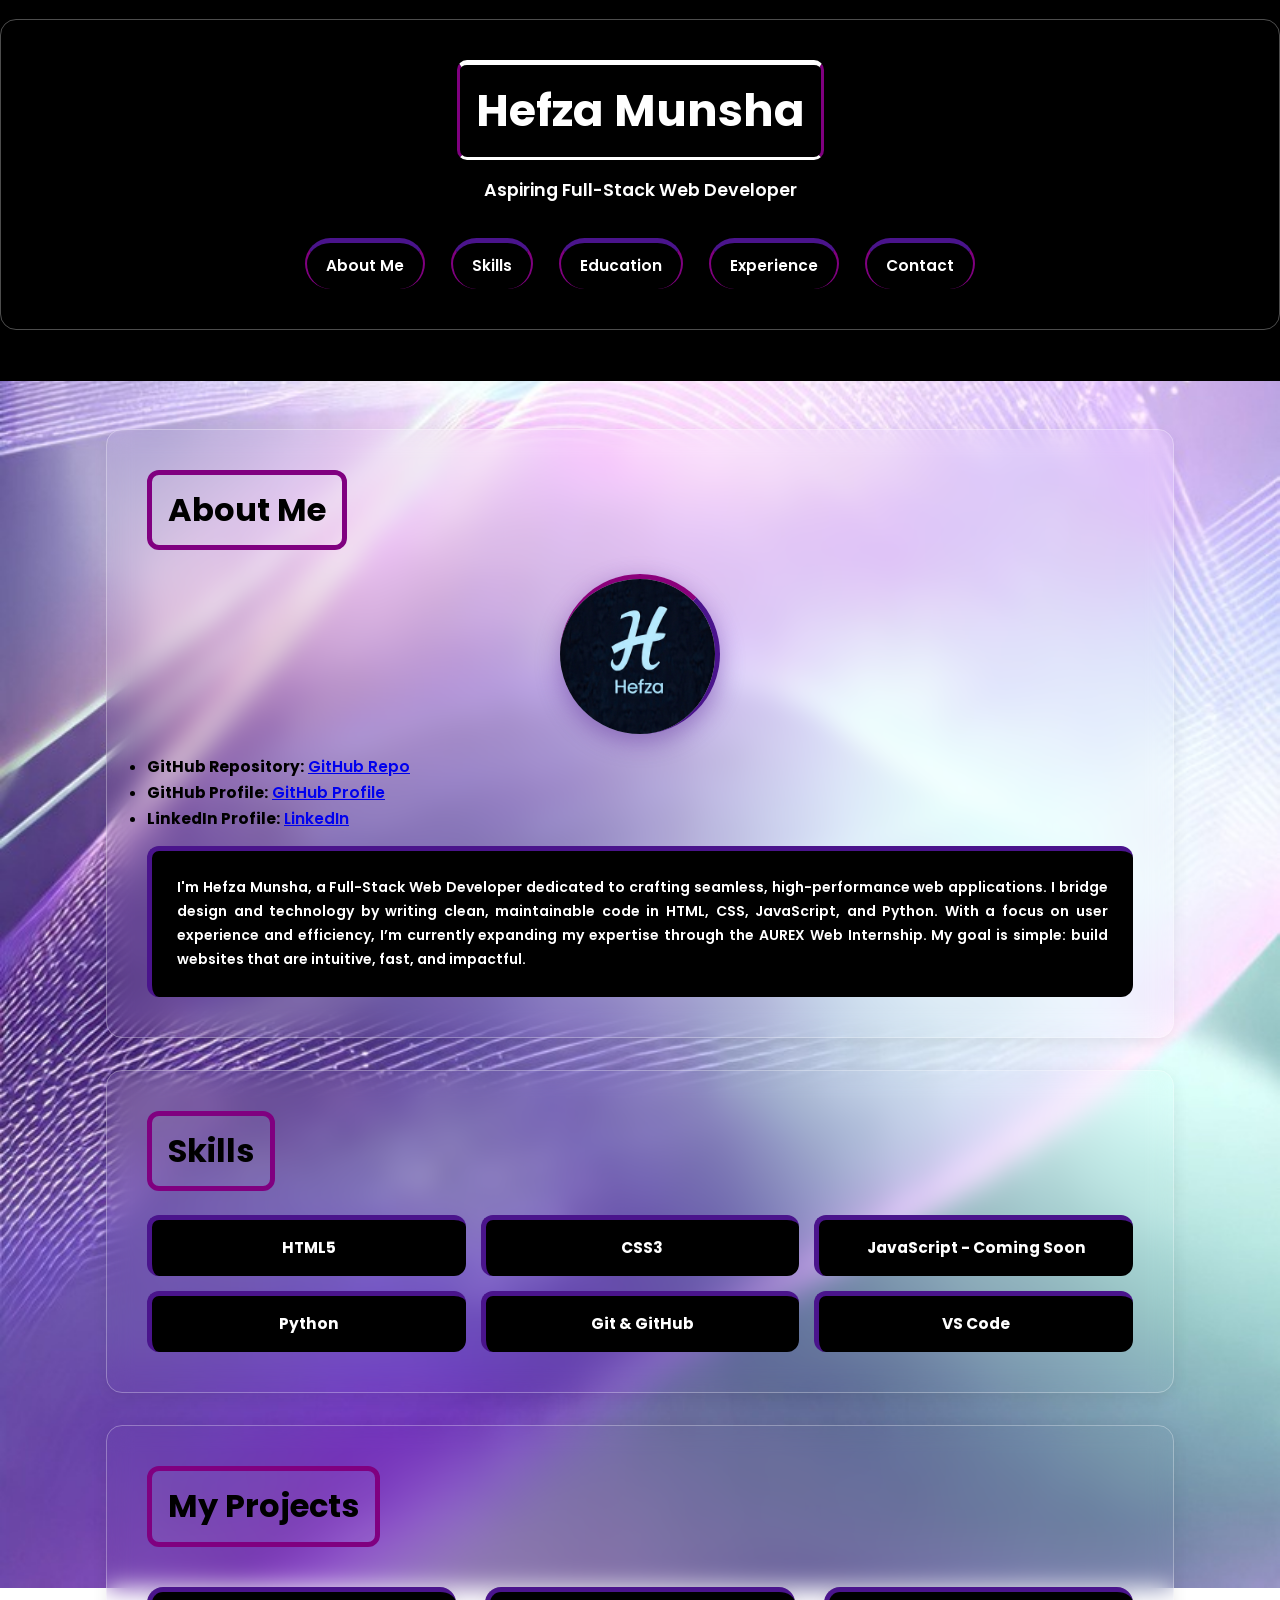
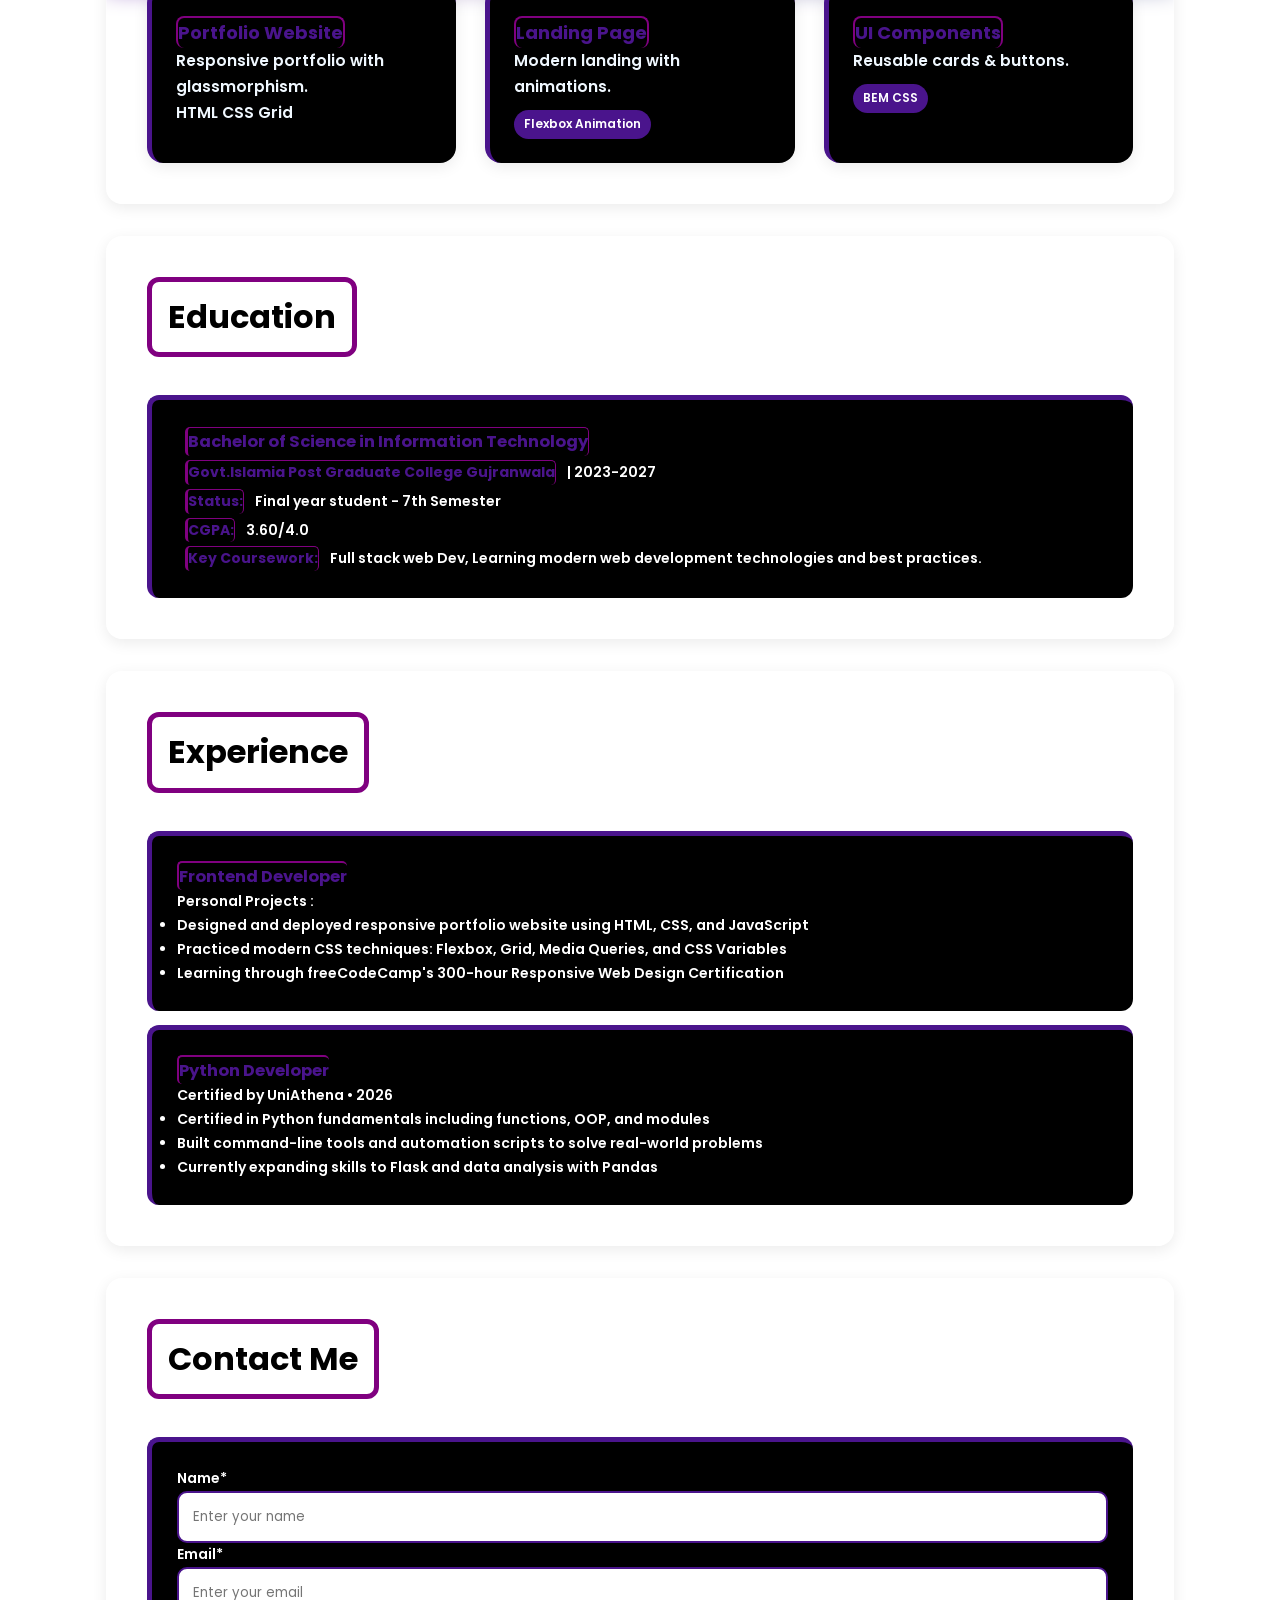
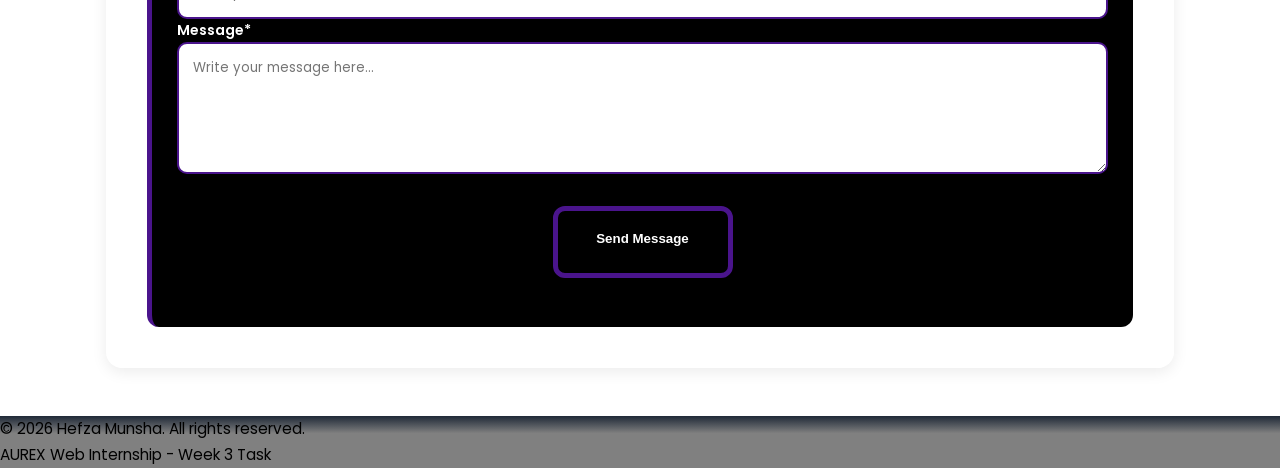
<file: index.html>
<!DOCTYPE html>
<html lang="en">
<head>
    <meta charset="UTF-8">
    <meta name="viewport" content="width=device-width, initial-scale=1.0">
    <title>Hefza - AUREX Web Internship Week 1</title>
    <link rel="stylesheet" href="aurex.css">
    <link rel="stylesheet" href="animations.css">
    <link href="https://fonts.googleapis.com/css2?family=Poppins:wght@400;600;700&display=swap" rel="stylesheet">



    
</body>
</head>
<body>

    <!-- Header -->
    <header>
        <section class="hero">
            <div class="hero-content">
                <h1>Hefza Munsha</h1>
                <p>Aspiring Full-Stack Web Developer</p>
            
                
                <!-- Navigation -->
                <nav>
                    <ul>
                        <li><a href="#about">About Me</a></li>
                        <li><a href="#skills">Skills</a></li>
                        <li><a href="#education">Education</a></li>
                        <li><a href="#experience">Experience</a></li>
                        <li><a href="#contact">Contact</a></li>
                    </ul>
                </nav>
            </div>
        </section>
    </header>

    <!-- Main Content -->
    <main>

        <!-- About Me Section -->
        <section id="about">
            <h2>About Me</h2>
            <img src="logo.jpeg" alt="Hefza's Profile Photo" width="150" height="150">
            <ul>
                <li><b>GitHub Repository:</b> <a href="https://github.com/Hefza-Munsha55/Aurex-web-internship-Hefza" target="_blank">GitHub Repo</a></li>
                <li><b>GitHub Profile:</b> <a href="https://github.com/Hefza-Munsha55" target="_blank">GitHub Profile</a></li>
                <li><b>LinkedIn Profile:</b> <a href="https://www.linkedin.com/in/hefza-munsha-4a1b35381" target="_blank">LinkedIn</a></li>
            </ul>


            
                <p>
I'm Hefza Munsha, a Full-Stack Web Developer dedicated to crafting seamless, high-performance web applications. I bridge design and technology by writing clean, maintainable code in HTML, CSS, JavaScript, and Python. With a focus on user experience and efficiency, I’m currently expanding my expertise through the AUREX Web Internship. My goal is simple: build websites that are intuitive, fast, and impactful.
</p>
            </p>
        </section>

        <!-- Skills Section -->
        <section id="skills">
            <h2>Skills</h2>
            <ul>
                <li>HTML5</li>
                <li>CSS3</li>
                <li>JavaScript - Coming Soon</li>
                <li>Python</li>
                <li>Git & GitHub</li>
                <li>VS Code</li>
            </ul>
        </section>
<!-- Projects Section -->
 <section class="projects">
  <h2>My Projects</h2>
  <div class="projects__grid">
    <div class="projects__card"><h3>Portfolio Website</h3><p>Responsive portfolio with glassmorphism.</p><span>HTML</span><span> CSS Grid</span></div>
    <div class="projects__card"><h3>Landing Page</h3><p>Modern landing with animations.</p><span class="projects__tag">Flexbox Animation</span></div>
    <div class="projects__card"><h3>UI Components</h3><p>Reusable cards & buttons.</p><span class="projects__tag">BEM CSS</span></div>
  </div>
</section>
        <!-- Education Section -->
        <section id="education">
            <h2>Education</h2>
            <article>
                <div class="edu-card">
                    
                <h3>Bachelor of Science in Information Technology</h3>
                <p><strong>Govt.Islamia Post Graduate College Gujranwala</strong> | 2023-2027</p>
                <p><strong>Status:</strong> Final year student - 7th Semester</p>
                <p><strong>CGPA:</strong> 3.60/4.0</p>
                <p><strong>Key Coursework:</strong> Full stack web Dev, Learning modern web development technologies and best practices.</p>
                </div>
                </article>
        </section>

        <!-- Experience Section -->
        <section id="experience">
            <h2>Experience</h2>
            <article>
            <div class="exp-card">
                <h3>Frontend Developer</h3>
                <span class="year"><br>Personal Projects :</span>
                <ul>
                    <li>Designed and deployed responsive portfolio website using HTML, CSS, and JavaScript</li>
                    <li>Practiced modern CSS techniques: Flexbox, Grid, Media Queries, and CSS Variables</li>
                    <li>Learning through freeCodeCamp's 300-hour Responsive Web Design Certification</li>
                </ul>
            </div>
</article>
<article>
            <div class="exp-card">
                
                <h3>Python Developer</h3>
                <span class="year"><br>Certified by UniAthena • 2026</span>
                <ul>
                    <li>Certified in Python fundamentals including functions, OOP, and modules</li>
                    <li>Built command-line tools and automation scripts to solve real-world problems</li>
                    <li>Currently expanding skills to Flask and data analysis with Pandas</li>
                </ul>
            </div>
        </article>
        </section>

        <!-- Contact Form Section -->
        <section id="contact" class="contact">
            <div class="container">
                <h2 class="section-title">Contact Me</h2>
                <article>
                <form class="contact-form">
                    <div class="form-group">
                        <label for="name">Name*</label>
                        <input type="text" id="name" placeholder="Enter your name" required>
                    </div>

                    <div class="form-group">
                        <label for="email">Email*</label>
                        <input type="email" id="email" placeholder="Enter your email" required>
                    </div>

                    <div class="form-group">
                        <label for="message">Message*</label>
                        <textarea id="message" rows="5" placeholder="Write your message here..." required></textarea>
                    </div>

                    <button type="submit" class="submit-btn">Send Message</button>
                </form>
                </article>
            </div>
        </section>
    </main>

    <!-- Footer -->
    <footer>
        <p>&copy; 2026 Hefza Munsha. All rights reserved.</p>
        <p>AUREX Web Internship - Week 3 Task</p>
    </footer>

</body>
</html>
</file>
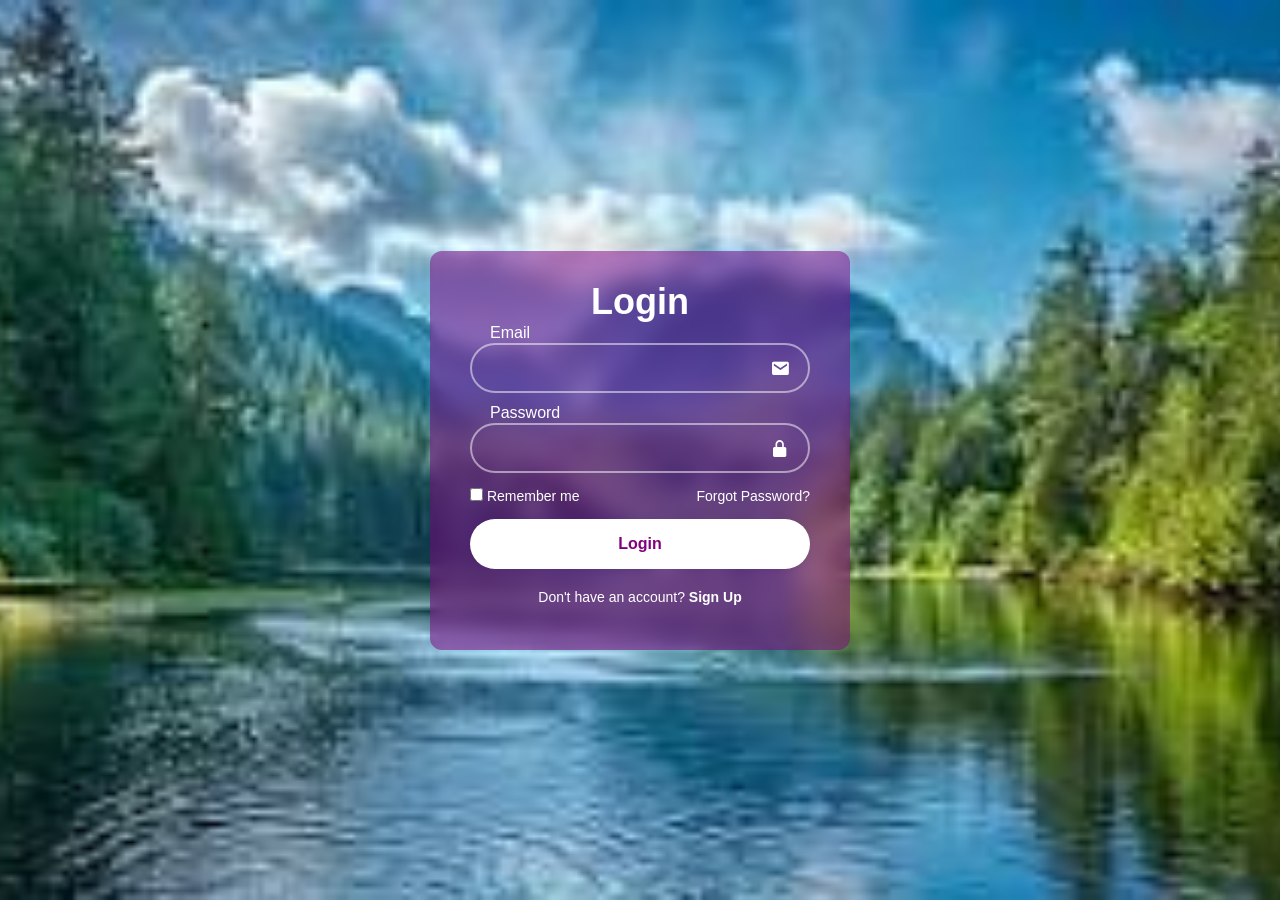
<file: portfolio/login.html>
<!doctype html>
<html lang="en">
<head>
    <meta charset="UTF-8">
    <meta name="viewport" content="width=device-width, initial-scale=1.0">
    <title>Login - SunPower</title>
    <link rel="stylesheet" href="auth.css">
    <link href='https://unpkg.com/boxicons@2.1.4/css/boxicons.min.css' rel='stylesheet'>
</head>
<body class="dashboard-bg">
    <div class="wrapper">
        <form id="loginForm" class="form">
            <h2>Login</h2>
            <p id="loginError" class="error-message"></p>
        
            <div class="input-box">
                <input type="email" id="email" required>
                <label for="email">Email</label>
                <i class='bx bxs-envelope'></i>
            </div>

            <div class="input-box">
                <input type="password" id="password" required>
                <label for="password">Password</label>
                <i class='bx bxs-lock-alt'></i>
            </div>

            <div class="remember-forget">
                <label><input type="checkbox" id="rememberMe"> Remember me</label> 
                <a href="#">Forgot Password?</a>
            </div>

            <button type="submit" class="btn">Login</button>

            <div class="register-link">
                <p>Don't have an account? <a href="signup.html">Sign Up</a></p>
            </div>
        </form>
    </div>
    <script src="script.js"></script> <!-- Yahan se JS hata ke script.js use karein -->
</body>
</html>
</file>
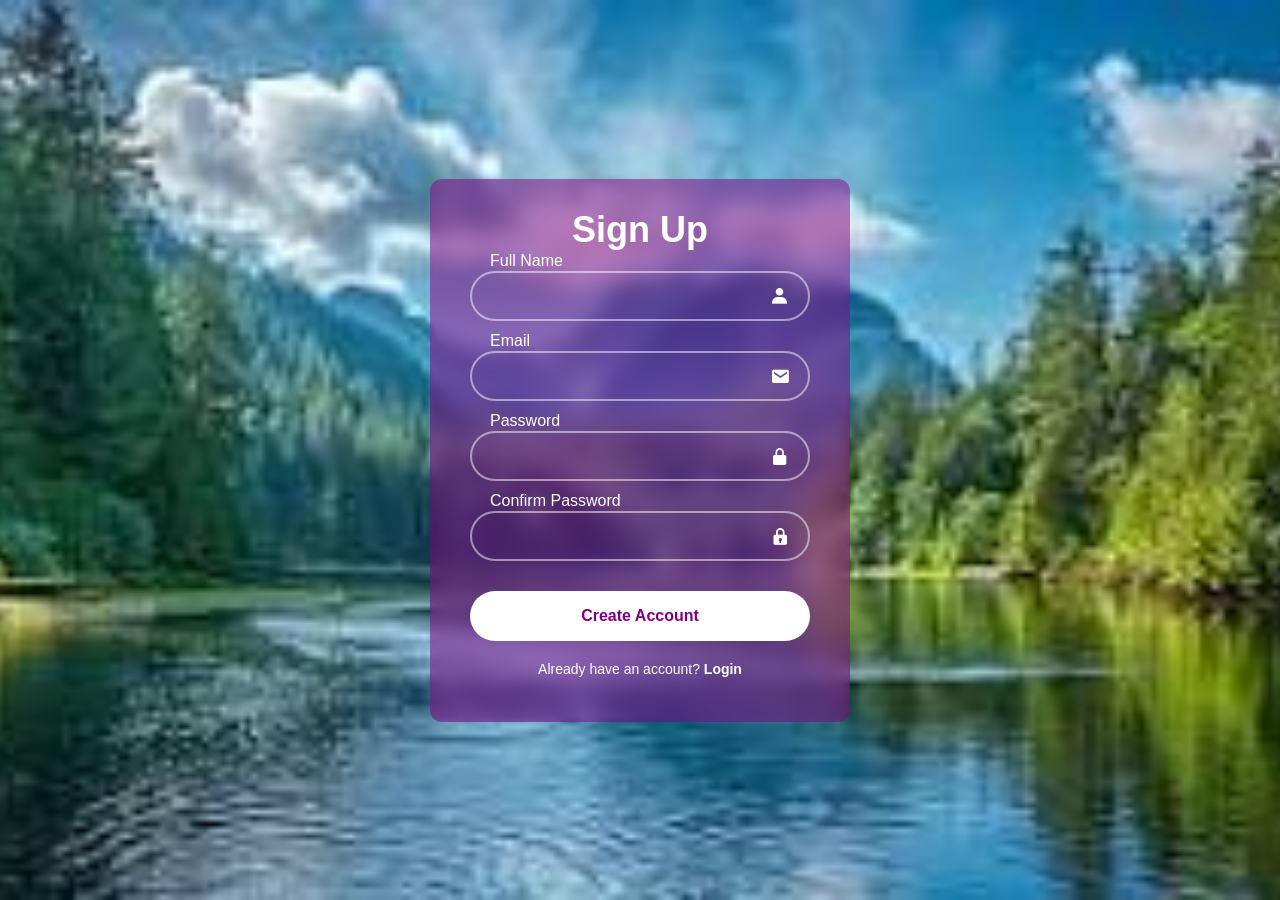
<file: portfolio/signup.html>
<!DOCTYPE html>
<html lang="en">
<head>
    <meta charset="UTF-8">
    <meta name="viewport" content="width=device-width, initial-scale=1.0">
    <title>Sign Up - SunPower</title>
    <link rel="stylesheet" href="auth.css">
    <link href='https://unpkg.com/boxicons@2.1.4/css/boxicons.min.css' rel='stylesheet'>
</head>
<body class="dashboard-bg">
    <div class="wrapper">
        <form id="signupForm">
            <h2>Sign Up</h2>
            <p id="signupError" class="error-message"></p>

            <div class="input-box">
                <input type="text" id="fullname" required>
                <label for="fullname">Full Name</label>
                <i class='bx bxs-user'></i>
            </div>

            <div class="input-box">
                <input type="email" id="email" required>
                <label for="email">Email</label>
                <i class='bx bxs-envelope'></i>
            </div>

            <div class="input-box">
                <input type="password" id="password" required>
                <label for="password">Password</label>
                <i class='bx bxs-lock-alt'></i>
            </div>

            <div class="input-box">
                <input type="password" id="ConfirmPassword" required>
                <label for="ConfirmPassword">Confirm Password</label>
                <i class='bx bxs-lock'></i>
            </div>

            <button type="submit" class="btn">Create Account</button>

            <div class="register-link">
                <p>Already have an account? <a href="login.html">Login</a></p>
            </div>
        </form>
    </div>
    <script src="script.js"></script>
</body>
</html>
</file>
<file: aurex.css>
/* ====== AUREX WEEK 3 - MODERN ARCHITECTURE ====== */
:root {
  /* CSS Variables - Week 3 Requirement */
  --primary: white;
  --primary-dark: white;
  --bg-light: #fff0f6;
  --text-dark: #1f2937;
  --glass-bg: rgba(255, 255, 255, 0);
  --glass-border: rgba(255, 255, 255, 0.3);
  --shadow-sm: 0 4px 15px rgba(0,0,0,0.08);
  --shadow-lg: 0 20px 50px rgba(0,0,0,0.15);
  --radius: 16px;
  --transition: all 0.4s cubic-bezier(0.175, 0.885, 0.32, 1.275);
}

/* Modern Reset */
* { margin: 0; padding: 0; box-sizing: border-box; }
html { scroll-behavior: smooth; }
body {
  font-family: 'Poppins', sans-serif;
  line-height: 1.7;
  color: var(--text-dark);
  background: url(aurora.jpeg) no-repeat center center fixed;
  background-size: cover;
  min-height: 100vh;
  /* Fluid Typography - Week 3 Requirement */
  font-size: clamp(14px, 1.2vw, 16px);
}

/* ====== Header ====== */
header {
  background: black;
  backdrop-filter: blur(16px);
  -webkit-backdrop-filter: blur(16px);
  padding: 1.2rem 0;
  text-align: center;
  position: relative;
  top: auto;
  z-index: 10 !important;

}

header h1 {
  /* clamp() Requirement */
  font-size: clamp(1.8rem, 4vw, 2.8rem);
  background: none;
  color: white;
  border-left: 3px solid  purple;
  border-top: 5px solid white;
  border-right: 3px solid purple;
  border-bottom: 3px solid white;
  border-radius: 12px;
  padding: 0.5rem 1rem;
  display: inline-block;
  border-radius: 10px;
}

header p { color: white; font-size: clamp(0.9rem, 2vw, 1.1rem); margin: 1rem 0 2rem; }

nav ul { list-style: none; display: flex; justify-content: center; gap: clamp(0.5rem, 2vw, 2rem); flex-wrap: wrap; }
nav a {
  text-decoration: none; color: white; font-weight: 600;
  border-top: 5px solid #4a148c;
  border-left: 2px solid purple;
  border-right: 2px solid purple;
  display: inline-block;
  padding: 0.6rem 1.2rem; border-radius: 50px;
  background: black; transition: all 0.3s ease !important;
}
nav a:hover{ background: white;
  color: #4a148c; 
  transform: translateY(-12px) !important; box-shadow: 0 8px 15px rgba(0,0,0,0.3) !important; }
  

/* ====== Main Layout ====== */
main { max-width: 1100px; margin: 3rem auto; padding: 0 1rem; }
section {
  background: var(--glass-bg);
  backdrop-filter: blur(12px);
  padding: clamp(1.5rem, 4vw, 2.5rem);
  margin-bottom: 2rem;
  border-radius: var(--radius);
  box-shadow: var(--shadow-sm);
  border: 1px solid var(--glass-border);
  transition: var(--transition);
  color: black;
  font-weight: 550;
}

section h2 {
    background: rgba(255, 255, 255, 0.05);
    border-radius: 12px;
    padding: 0.5rem 1rem;

  color: black; font-size: clamp(1.5rem, 3vw, 2rem);
  text-align: center; margin-bottom: 1rem;
  border: 5px solid purple;
  padding-bottom: 0.5rem;
  display: inline-block; margin-bottom: 1.5rem;
}
section h2:hover {  transform: translateY(-12px); box-shadow: var(--shadow-sm); }
/* ====== BEM: Projects Showcase - NEW GRID REQUIREMENT ====== */
.projects__grid {
  display: grid;
  /* MANDATORY: auto-fit / minmax Requirement */
  grid-template-columns: repeat(auto-fit, minmax(280px, 1fr));
  gap: 1.8rem;
  margin-top: 1rem;
}
.projects__card {
  background: black; padding: 1.5rem;
  color:aliceblue;
   border-radius: var(--radius);
  border-left: 5px solid #4a148c;
  border-top: 5px solid #4a148C;
  box-shadow: var(--shadow-sm); transition: var(--transition);
  position: relative; overflow: hidden;
}
.projects__card:hover { transform: translateY(-10px) scale(1.02); box-shadow: var(--shadow-lg); }
.projects__card h3 { color: #4a148c; display: inline-block; border: 2px solid purple; border-radius: 8px; border-bottom: red; }
.projects__tag { display: inline-block; background: #4a148c; color: white; font-size: 0.75rem; padding: 4px 10px; border-radius: 20px; margin-top: 10px; }

/* ====== Existing Cards - Enhanced ====== */
#skills ul { list-style: none !important; display: grid; grid-template-columns: repeat(3, 1fr) !important; gap: 15px !important; padding: 0 !important; }
#skills li { background: black !important; color: white !important; padding: 15px !important; border-left: 5px solid #4a148c;
    border-top: 5px solid #4a148c;
     border-radius: 12px !important; text-align: center !important; font-weight: bold !important; transition: var(--transition);
     }
     #skills li:hover{
        transform: translateY(-12px) scale(1.05) !important; box-shadow: 0 15px 30px rgba(74, 20, 140, 0.4) !important;
     }

/* Contact Form */
.form-group input, .form-group textarea { 
  width: 100%; padding: 14px; border: 2px solid #4a148c; border-radius: 10px; outline: none; transition: 0.3s; font-family: inherit; }
.form-group input:focus, .form-group textarea:focus { border-color: var(--primary); box-shadow: 0 0 0 4px rgba(255,107,157,0.15);  }
                  <!--labels-->

/* ===== Name Email Message Labels Styling ===== */
.form-group label {
  color: white;
  font-weight: 800 !important;
  font-size: 1.05rem !important;
  letter-spacing: 0.5px !important;
  margin-bottom: 6px !important;
  display: inline-block !important;
  position: relative !important;
  animation: labelPop 0.6s ease-out !important;
}

/* Neeche choti si pink line animation */
.form-group label::before {
  content: "";
  position: absolute;
  bottom: -3px;
  left: 0;
  width: 0%;
  height: 3px;
  border-radius: 12px;
  transition: width 0.4s ease;
}

.form-group:focus-within label::before {
  width: 100%;
}

/* Jab input pe click karo to label thoda upar uthe */
.form-group:focus-within label {
  color: #fff0f6 !important;
  background: black;
  display: inline-block;
  border-radius: 12px;
  border-left: 4px solid purple;
  border-top: 2px solid purple;
  border-right: 2px solid purple;
  padding: 8px 18px;
  margin: 18px;
  height: auto;
  border-width: auto;
  font-size: 14px;
  font-weight: bold;
  transform: translateY(-2px) !important;
}

/* Animation keyframes */
@keyframes labelPop {
  0% { opacity: 0; transform: translateX(-15px); }
  100% { opacity: 1; transform: translateX(0); }
}


.submit-btn { background: black; color: white; padding-bottom: 0.5rem; border: 5px solid #4a148c; border-radius: 12px; display: block; margin: 1.5rem auto; font-weight: 800; justify-content: center; align-items: center; min-height: 8vh; min-width: 20vh; cursor: pointer; transition: var(--transition); overflow: hidden; }
.submit-btn:hover { background: var(--primary-dark); color: #4a148c; transform: translateY(-2px); }

/* ====== Advanced Responsive - Week 3 Requirement ====== */



@media (max-width: 768px) {
  main { margin: 1.5rem auto; }
  .projects__grid { grid-template-columns: 1fr; }
}
@media (max-width: 480px) {
  nav ul { gap: 0.5rem; }
  nav a { padding: 0.4rem 0.8rem; font-size: 0.85rem; }
}



/* ===== Image Circle Center ===== */
#about img, 
.about img, 
img[alt*="Hefza"],
img[src*="H"] {
  display: block !important;
  margin: 0 auto 20px auto !important;
  width: 160px !important;
  height: 160px !important;
  border-radius: 50% !important;
  object-fit: cover !important;
  border-top: 5px solid rgb(139, 0, 123) !important;
   border-right: 5px solid #4A148C !important;
  box-shadow: 0 8px 25px rgba(74, 20, 140, 0.4) !important;
}

/* About Me wala box bhi center me rahe */
#about {
  text-align: left;
}
#about p{
    background: black;
    color: white;
    border-left: 5px solid #4a148C;
    border-top: 5px solid #4a148C;
    border-radius: 12px;
    overflow: hidden !important;
    text-align: justify;
    padding: 25px;
    margin-top: 14px;
    width: 100%;
    max-width: 100%;
    box-sizing: border-box !important;
    word-wrap: break-word !important;
    white-space: normal !important;
    line-height: 1.7 !important;
    font-size: 14px !important;
    text-align: justify;
    }
    #about p:empty,
    
    div:empty{
      display: none !important;
      height: 0 !important;
      padding: 0 !important;
      margin: 0 !important;
    }
     #about p:hover{
      transform: translateY(-12px) scale(1.05) !important;

     }
     /* ===== Education - Sab kuch ek box me ===== */
/* Ek hi black box */
#education article {
   background: black;
    color: white;
    border-left: 5px solid #4a148C;
    border-top: 5px solid #4a148C;
    border-radius: 12px;
    overflow: hidden !important;
    text-align: justify;
    padding: 25px;
    margin-top: 14px;
    width: 100%;
    max-width: 100%;
    box-sizing: border-box !important;
    word-wrap: break-word !important;
    white-space: normal !important;
    line-height: 1.7 !important;
    font-size: 14px !important;
    text-align: justify;
}
#education article:hover{
      transform: translateY(-12px) scale(1.05) !important;}
      #education h3,strong{
        color: #4a148c;
        border-top: 1px solid purple;
        border-right: 1px solid purple;
        border-left: 3px solid purple;
        border-radius: 5px;
         display: inline-block;
         margin: 2px 8px;
         padding: -0.5rem;
      }
      #experience article{
        background: black;
    color: white;
    border-left: 5px solid #4a148C;
    border-top: 5px solid #4a148C;
    border-radius: 12px;
    overflow: hidden !important;
    text-align: justify;
    padding: 25px;
    margin-top: 14px;
    width: 100%;
    max-width: 100%;
    box-sizing: border-box !important;
    word-wrap: break-word !important;
    white-space: normal !important;
    line-height: 1.7 !important;
    font-size: 14px !important;
    text-align: justify;
      }
      #experience h3{
        color: #4a148c;
        border-radius: 5px;
        border-left: 2px solid purple;
         border-top: 2px solid purple;
         display: inline-block;
      }
       #experience article:hover{
      transform: translateY(-12px) scale(1.05) !important;}

      #contact article{
         background: black;
    color: white;
    border-left: 5px solid #4a148C;
    border-top: 5px solid #4a148C;
    border-radius: 12px;
    overflow: hidden !important;
    text-align: justify;
    padding: 25px;
    margin-top: 14px;
    width: 100%;
    max-width: 100%;
    box-sizing: border-box !important;
    word-wrap: break-word !important;
    white-space: normal !important;
    line-height: 1.7 !important;
    font-size: 14px !important;
    text-align: justify;
      }
      #contact article:hover{
      transform: translateY(-12px) scale(1.05) !important;}
      #contact button:hover{
      transform: translateY(12px) scale(1.05) !important;}

      footer{
        color: black;
        background:linear-gradient( #1f2937 , gray, gray, gray);
      }
</file>
<file: animations.css>
/* ====== AUREX WEEK 3 - ANIMATIONS & MICRO-INTERACTIONS ====== */

/* Page Load Fade-in */
@keyframes fadeInUp {
  from { opacity: 0; transform: translateY(30px); }
  to { opacity: 1; transform: translateY(0); }
}
@keyframes aurora {
  0% { background-position: 0% 50%; }
  50% { background-position: 100% 50%; }
  100% { background-position: 0% 50%; }
}
section { animation: fadeInUp 0.8s ease-out both; }
section:nth-child(1) { animation-delay: 0.1s; }
section:nth-child(2) { animation-delay: 0.2s; }
section:nth-child(3) { animation-delay: 0.3s; }
section:nth-child(4) { animation-delay: 0.4s; }


@keyframes fadeIn {
  from { opacity: 0; transform: translateY(25px); }
  to { opacity: 1; transform: translateY(0); }
}

section, #about, #skills, #education, #experience, #contact {
  animation: fadeIn 0.8s ease-out both;
}

#about { animation-delay: 1s; }
#skills { animation-delay: 3s; }
#education { animation-delay: 6s; }
#experience { animation-delay: 9s; }
#contact { animation-delay: 10s; }



/* Card Hover Elevation - Requirement 
.projects__card::before, .exp-card::before, .edu-card::before {
  content: ''; position: absolute; top: 0; left: 0; width: 100%; height: 100%;
  background: linear-gradient(135deg, rgba(255,107,157,0.1), transparent);
  opacity: 0; transition: 0.4s;
}
.projects__card:hover::before, .exp-card:hover::before { opacity: 1; }

/* Button Ripple Effect - Requirement 
.submit-btn::after {
  content: ''; position: absolute; top: 50%; left: 50%;
  width: 0; height: 0; background: rgba(255,255,255,0.3);
  border-radius: 50%; transform: translate(-50%, -50%);
  transition: width 0.6s, height 0.6s;
}
.submit-btn:active::after { width: 300px; height: 300px; }

/* Skills Scale 
#skills li:hover { transform: scale(1.08) rotate(2deg); }

/* Smooth transform for all interactive elements 
nav a, #skills li, .exp-card, .projects__card, .submit-btn {
  will-change: transform;
}

/* ===== MY PROJECTS - PREMIUM FIX ===== */


/*#projects .project-card, 
#my-projects > div,
#my-projects .project {
  background: rgba(255, 255, 255, 0.95) !important;
  border-radius: 18px !important;
  padding: 22px !important;
  border-left: 6px solid #C44569 !important;
  box-shadow: 0 8px 25px rgba(0,0,0,0.15) !important;
  transition: all 0.3s ease !important;
}

#projects .project-card:hover{
  transform: translateY(-8px) !important;
  box-shadow: 0 15px 35px rgba(0,0,0,0.25) !important;
}

#projects h3, .project-card h3{
  color: #4A148C !important;
  font-size: 1.3rem !important;
  margin-bottom: 8px !important;
}

#projects p{
  color: #555 !important;
  font-size: 0.95rem !important;
}*/

/* Tags ko pill banao 
#projects span, .project-card .tag{
  background: linear-gradient(135deg, #4A148C, #C44569) !important;
  color: white !important;
  padding: 6px 14px !important;
  border-radius: 20px !important;
  font-size: 0.8rem !important;
  font-weight: 600 !important;
  display: inline-block !important;
  margin-top: 12px !important;
  margin-right: 6px !important;
}*/
</file>
<file: portfolio/auth.css>
* {
    margin: 0;
    padding: 0;
    box-sizing: border-box;
    font-family: "Poppins", sans-serif;
}
body.dashboard-bg{
    display: flex;
    align-items: center;
    justify-content: center;
    min-height: 100vh;
    padding: 30px;
    background: url("./bg.jfif.jfif");
    background-repeat: no-repeat;
    background-size: cover;
    background-color: #4b0082;
    background-position: center;
    background-attachment: fixed;
}
.wrapper{
    width: 420px;
    background: rgba(128,0,128,0.5);
    backdrop-filter: blur(10px);
    color: white;
    border-radius: 12px;
    padding: 30px 40px;
}
.wrapper h2{
    font-size: 36px;
    text-align: center;
    margin-bottom: 20px;
}
.input-box{
    position: relative;
    /* padding-top: 20px;*/ 
   
    width: 100%;
    margin-bottom: 30px;
}
.input-box input{
    width: 100%;
    height: 50px;
    background: transparent;
    border: 2px solid rgba(255,255,255,0.5);
    border-radius: 40px;
    font-size: 16px;
    color: white;
    padding: 0 45px 0 20px;
    box-sizing: border-box;
}
.input-box label{
    position: absolute;
    top: -20%;
    left: 20px;
    color: white;
    font-size: 16px;
    pointer-events: none;
    transform: translateY(-50%);
    transition: .5s;
}
.input-box input:focus ~ label,
.input-box input:valid ~ label{
    top: 0px;
    background: rgba(128,0,128,0.8);
    font-size: 12px;
    padding: 0 8px;
    left: 15px;
}
.input-box i{
    position: absolute;
    right: 20px;
    top: 50%;
    transform: translateY(-50%);
    font-size: 20px;
    color: white;
    pointer-events: none;
}
.wrapper .remember-forget{
    font-size: 14px;
    margin: -15px 0 15px;
    display: flex;
    justify-content: space-between;
}
.remember-forget a{ color: white; text-decoration: none; }
.remember-forget a:hover{ text-decoration: underline; }

.wrapper .btn{
    width: 100%;
    height: 50px;
    background: white;
    color: purple;
    border: none;
    border-radius: 40px;
    font-size: 16px;
    cursor: pointer;
    font-weight: 600;
}
.wrapper .btn:hover{ background: #f0f0f0; }

.error-message{ color: #ffcccc; text-align: center; margin-bottom: 10px; font-size: 14px; }

.register-link{ text-align: center; margin: 20px 0 15px; font-size: 14px; }
.register-link a{ color: white; text-decoration: none; font-weight: 600; }

/* Dashboard */
.dashboard-card {
    background: rgba(255, 255, 255, 0.15);
    backdrop-filter: blur(15px);
    border-radius: 20px;
    border: 1px solid rgba(255, 255, 255, 0.2);
    padding: 40px;
    text-align: center;
    color: white;
    margin: 20px;
}
.logout-btn {
    border: none;
    border-radius: 12px;
    padding: 12px 20px;
    margin: 5px;
    font-weight: bold;
    cursor: pointer;
    background: linear-gradient(45deg, purple,blue);
    color: white;
}
#themeBtn{ background: linear-gradient(135deg, #0f0f23 0%, #1a1a3a 100% ); }
body.dark-mode .dashboard-card{
    background: rgba(0, 0, 0, 0.4);
    border: 1px solid rgba(255, 255, 255, 0.15);
}
</file>
